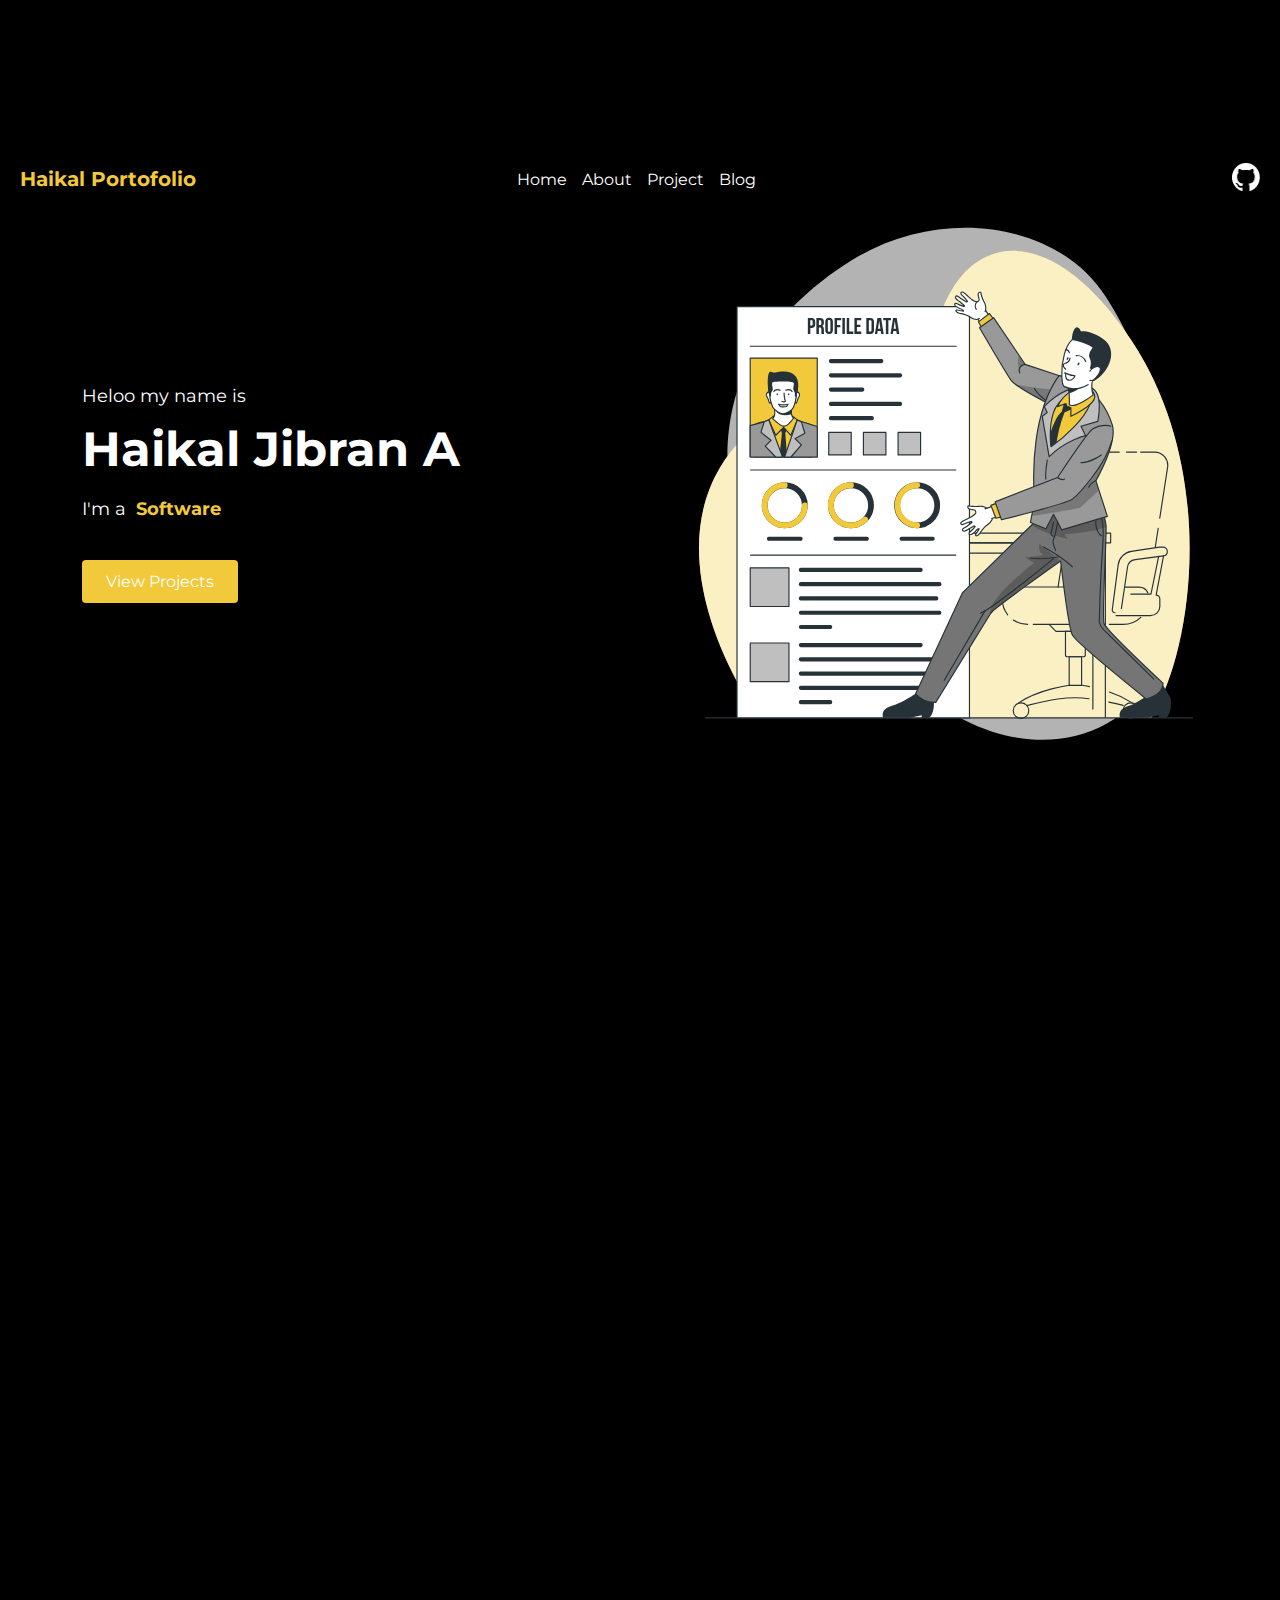
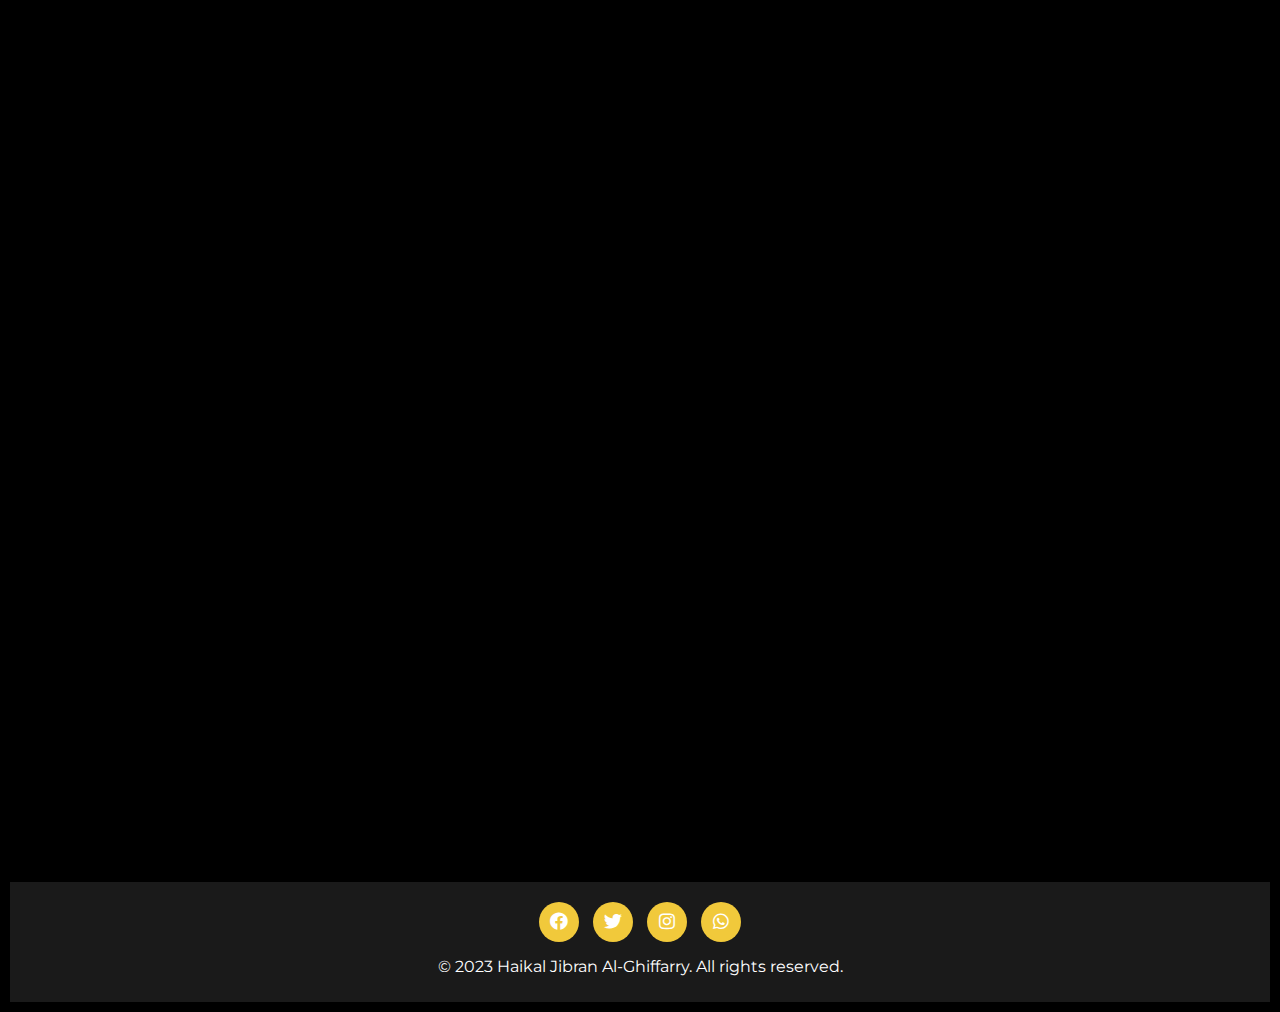
<file: index.html>
<!DOCTYPE html>
<html lang="en">
<head>
    <meta charset="UTF-8">
    <meta name="viewport" content="width=device-width, initial-scale=1.0">
    <title>Haikal Website</title>
    <link rel="shortcut icon" href="assets/favicon.png" type="image/x-icon">
    <link rel="stylesheet" href="css/style.css">
    <link rel="stylesheet" href="https://cdnjs.cloudflare.com/ajax/libs/font-awesome/5.15.3/css/all.min.css">
    <link rel="preconnect" href="https://fonts.googleapis.com">
    <link rel="preconnect" href="https://fonts.gstatic.com" crossorigin>
    <link href="https://fonts.googleapis.com/css2?family=Montserrat:wght@300;700&display=swap" rel="stylesheet">

</head>
<body>
    <!-- Navbar -->
    <div class="navbar">
        <a href="#hero" id="refreshLink" class="navbar-brand">Haikal Portofolio</a>
        <a href="#hero" id="autoClickLink" style="display: none;"></a>
        <div class="navbar-menu">
          <a href="#hero">Home</a>
          <a href="#about">About</a>
          <a href="#project">Project</a>
          <a href="#blog">Blog</a>
        </div>
        <div class="navbar-icons">
          <a href="https://github.com/Gaimon08"><img src="assets/github.png" alt="github"></a>
        </div>
        
        <div class="navbar-menu-icon">
          <a href="https://github.com/Gaimon08"><img src="assets/github.png" alt="github"></a>
        </div>
      </div>
 
      <!-- <div class="navbar-dropdown">
        <div class="navbar-dropdown-close">
            <svg xmlns="http://www.w3.org/2000/svg" x="0px" y="0px" width="34" height="34" viewBox="0,0,256,256"
            style="fill:#000000;">
            <g fill="#ffffff" fill-rule="nonzero" stroke="none" stroke-width="1" stroke-linecap="butt" stroke-linejoin="miter" stroke-miterlimit="10" stroke-dasharray="" stroke-dashoffset="0" font-family="none" font-weight="none" font-size="none" text-anchor="none" style="mix-blend-mode: normal"><g transform="scale(5.12,5.12)"><path d="M0,7.5v5h50v-5zM0,22.5v5h50v-5zM0,37.5v5h50v-5z"></path></g></g>
            </svg>
        </div>
    
        <a href="#hero">Home</a>
        <a href="#about">About</a>
        <a href="#project">Project</a>
        <a href="#blog">Blog</a>
        <a href="https://github.com/Gaimon08"><img src="assets/github.png" alt="github"></a>
      </div> -->
      
     <!-- Navbar end -->
<main>
    <!-- Landing page -->
      <section id="hero" class="hero">
        <!-- content mobile -->
        <div class="hero-content-mobile">
          <div class="hero-image">
            <img src="assets/Profile data-bro.svg" alt="Hero Image">
          </div>
          <div class="hero-text">
            <p style="margin-bottom: -20px;">Heloo my name is</p>
            <h1>Haikal Jibran A</h1>
            <p style="text-align:left;">I'm a &nbsp;<span  id="typing-text-1"></span></p>
            <a href="#project" class="btn">View Projects</a>
          </div>
        </div>
        <!-- content mobile end -->
        <!-- content dekstop -->
        <div class="hero-content-dekstop">
          <div class="hero-text">
            <p style="margin-bottom: -20px;">Heloo my name is</p>
            <h1>Haikal Jibran A</h1>
            <p>I'm a &nbsp;<span  id="typing-text-2"></span></p>
            <a href="#project" class="btn">View Projects</a>
          </div>
             <div class="hero-image">
            <img src="assets/Profile data-bro.svg" alt="Hero Image">
          </div>
        </div>
        <!-- content desktop end-->
      </section>
      <!-- Landing page end -->
      <!-- About page -->
      <section class="about" id="about">
        <!-- about card dekstop -->
          <div class="about-card-dekstop">
              <div class="title">
                <h2>About Me</h2>
                <div class="line"></div>
              </div>   
              <div class="button-container-exp">
                <button class="toggleButton" data-original-text="About Haikal">About Haikal</button>
                <button class="toggleButton" data-original-text="UBC Competition 22">UBC Competition 22</button>
                <button class="toggleButton" data-original-text="Smart coffe monitoring">Smart coffe monitoring</button>
                <button class="toggleButton" data-original-text="AVP 23">AVP 23</button>
              
              </div>
             
              <div class="content">
                <img src="assets/poto-profil.jpg" alt="Profile Picture" class="profile-picture">
                <div class="text-container">
                 
                  <h1>ABOUT HAIKAL</h1>
                  <p>  HELLO WORLD!!!, My name is Haikal Jibran Al-Ghiffarry, and I was born on December 8, 2005, in Kuningan. I am currently studying at SMK Negri 2 Kuningan, specializing in Software Engineering. I have a passion for technology and love exploring the world of software development. Solving problems through coding brings me immense joy and fulfillment. Apart from my academic pursuits, I enjoy spending time with friends and family, playing sports, and exploring new places. I am eager to learn and grow in the field of software engineering, and I look forward to contributing my skills and knowledge to create innovative solutions in the future.</p>
                  <p>
                    Regarding my expertise in Software Engineering, I have participated in various training sessions and application development projects. Throughout my time at SMK Negri 2 Kuningan, I actively engaged in various technology-related extracurricular activities, such as programming competitions and application development. My enthusiasm for tackling technical challenges and my interest in technological innovation drive me to continue learning and enhancing my skills. I aspire to become a professional in this field and contribute to creating software solutions that benefit society. Additionally, I possess a friendly and sociable personality with excellent communication skills, which aid me in working collaboratively with teams and interacting with diverse individuals. With determination and dedication, I am committed to achieving success in my career and making a positive impact in the world of technology.
                  </p>
                </div>
              </div>
              <div class="content">
                <img src="assets/unikuubc.jpg" alt="Profile Picture" class="exp-picture">
                <div class="text-container">
                  <h1>UNIKU BUISNES COMUNITY COMPETITION 2022</h1>
                  <p>Pada tahun 2022, saya dan tim berkesempatan untuk berpartisipasi dalam lomba UBC Competition di Universitas Kuningan. Lomba ini merupakan ajang kompetisi bisnis plan, di mana kami diminta untuk menyusun rencana bisnis aplikasi penjualan barang daur ulang secara online. Dengan semangat tim yang tinggi, kami mengerahkan upaya maksimal dalam mengembangkan ide bisnis yang inovatif dan berkelanjutan. Setelah melalui berbagai tahap seleksi dan presentasi, dengan bangga kami dapat menyatakan bahwa tim kami berhasil meraih <b>juara 1</b> dalam kompetisi ini.</p>
                  <p>Keberhasilan dalam lomba ini tidak hanya merupakan pengakuan atas kerja keras tim kami, tetapi juga menjadi pendorong untuk terus mengembangkan aplikasi <b> RETHREEE</b> dan mengimplementasikan visi kami untuk menyumbangkan kontribusi yang berarti bagi lingkungan dan masyarakat. Dengan pengalaman berharga dari UBC Competition 2022 ini, kami percaya bahwa RETHREEE akan menjadi langkah maju dalam mendukung gerakan menuju lingkungan yang lebih bersih dan berkelanjutan di masa depan.</p>
                </div>
              </div>
              <div class="content">
                <img src="assets/riset.jpg" alt="Profile Picture" class="exp-picture">
                <div class="text-container">
                  <h1>Smart Coffe Monitoring Berbasis IoT</h1>
                  <p>
                    Pada kesempatan lain, saya terlibat dalam riset dan forum grup diskusi yang berfokus pada <b>"Smart Coffee Monitoring Berbasis IoT"</b> dengan Universitas Muhammadiyah Cirebon dan Jakarta. Dalam riset ini, kami menjelajahi bagaimana teknologi Internet of Things (IoT) dapat diaplikasikan dalam industri kopi untuk memantau dan mengoptimalkan proses produksi serta kualitas kopi secara cerdas. Selama forum grup diskusi, saya dapat berdiskusi dan bertukar ide dengan para mahasiswa dan peneliti dari kedua universitas, berbagi pengetahuan tentang IoT dan aplikasinya dalam industri kopi. Kami juga membahas tantangan dan peluang dalam mengembangkan solusi yang efektif dan berkelanjutan untuk industri kopi menggunakan teknologi IoT.</p>
                  <p>Partisipasi dalam riset dan forum grup diskusi ini membuka wawasan saya tentang perkembangan terkini dalam teknologi IoT dan aplikasinya dalam berbagai industri, termasuk industri kopi. Saya merasa terinspirasi untuk terus berkontribusi dalam pengembangan teknologi yang inovatif dan memberikan dampak positif bagi masyarakat dan industri. Pengalaman ini juga memperluas jaringan pertemanan dan kolaborasi dengan para ahli dan praktisi di bidang terkait, yang dapat menjadi dukungan penting dalam perjalanan saya sebagai seorang profesional di dunia teknologi.</p>
                </div>
              </div>
              <div class="content">
                <img src="assets/AVP 23 2.jpeg" alt="Profile Picture" class="exp-picture">
                <div class="text-container">
                 <h1>Astra Vocapreneur Program 2023</h1>
                  <p>
                    Pada tahun 2023, saya berpartisipasi dalam lomba Astra Vocapreneur Program di DSA Mangunan Bantul dengan mengusung aplikasi penjualan barang daur ulang online,<b> RETHREEE</b>. Lomba ini merupakan tingkat nasional dan memberikan kesempatan bagi peserta dari seluruh Indonesia untuk berkompetisi. Meskipun pada lomba ini saya tidak berhasil meraih juara, pengalaman yang saya dapatkan sangat berharga. Lomba ini memberikan kesempatan bagi saya untuk belajar lebih banyak tentang dunia bisnis dan teknologi, serta berinteraksi dengan para profesional dan peserta dari berbagai latar belakang. Saya juga mendapatkan umpan balik berharga dari para juri, yang membantu saya dalam mengidentifikasi kekuatan dan kelemahan aplikasi saya.</p>
                  <p>Selain itu, pengalaman dalam lomba Astra Vocapreneur Program 2023 ini juga menginspirasi saya untuk terus mengembangkan <b> RETHREEE</b> menjadi lebih baik lagi. Saya mengambil hikmah dari setiap tantangan yang saya hadapi dan menggunakan pengalaman ini sebagai modal untuk tumbuh dan berkembang ke arah yang lebih baik. Meskipun tidak meraih juara, saya tetap bangga dengan usaha dan dedikasi saya, serta berkomitmen untuk terus berinovasi dan berkontribusi pada isu-isu lingkungan yang saya anggap penting. Pengalaman ini membuka mata saya tentang potensi dan peluang di bidang teknologi dan bisnis, dan saya bersemangat untuk menjalani perjalanan yang menarik dalam mengembangkan <b> RETHREEE</b> dan mencapai tujuan saya untuk lingkungan yang lebih baik.</p>
                </div>
              </div>
            </div>
            
            <!-- about card dekstop end -->
            <!-- about card mobile -->
          <div class="about-card-mobile">
              <div class="title">
                <h2>About Me</h2>
                <div class="line"></div>
              </div>
              <div class="button-container-exp">
                <button class="toggleButton" data-original-text="About Haikal">About Haikal</button>
                <button class="toggleButton" data-original-text="UBC Competition">UBC Competition</button>
                <button class="toggleButton" data-original-text="Smart coffe monitoring">Smart coffe monitoring</button>
                <button class="toggleButton" data-original-text="AVP 23">AVP 23</button>
              
              </div>
             
              <div class="content">
                <img src="assets/poto-profil.jpg" alt="Profile Picture" class="profile-picture">
                <div class="text-container">
                 
                
                  <p>  <b>HELLO WORLD!!!</b>, My name is Haikal Jibran Al-Ghiffarry, and I was born on December 8, 2005, in Kuningan. I am currently studying at SMK Negri 2 Kuningan, specializing in Software Engineering. I have a passion for technology and love exploring the world of software development. Solving problems through coding brings me immense joy and fulfillment. Apart from my academic pursuits, I enjoy spending time with friends and family, playing sports, and exploring new places. I am eager to learn and grow in the field of software engineering, and I look forward to contributing my skills and knowledge to create innovative solutions in the future.</p>
                  <p>
                    Regarding my expertise in Software Engineering, I have participated in various training sessions and application development projects. Throughout my time at SMK Negri 2 Kuningan, I actively engaged in various technology-related extracurricular activities, such as programming competitions and application development. My enthusiasm for tackling technical challenges and my interest in technological innovation drive me to continue learning and enhancing my skills. I aspire to become a professional in this field and contribute to creating software solutions that benefit society. Additionally, I possess a friendly and sociable personality with excellent communication skills, which aid me in working collaboratively with teams and interacting with diverse individuals. With determination and dedication, I am committed to achieving success in my career and making a positive impact in the world of technology.
                  </p>
                </div>
              </div>
              <div class="content">
                <img src="assets/unikuubc.jpg" alt="Profile Picture" class="exp-picture">
                <div class="text-container">
                  <h1>UNIKU BUISNES COMUNITY COMPETITION 2022</h1>
                  <p>Pada tahun 2022, saya dan tim berkesempatan untuk berpartisipasi dalam lomba UBC Competition di Universitas Kuningan. Lomba ini merupakan ajang kompetisi bisnis plan, di mana kami diminta untuk menyusun rencana bisnis aplikasi penjualan barang daur ulang secara online. Dengan semangat tim yang tinggi, kami mengerahkan upaya maksimal dalam mengembangkan ide bisnis yang inovatif dan berkelanjutan. Setelah melalui berbagai tahap seleksi dan presentasi, dengan bangga kami dapat menyatakan bahwa tim kami berhasil meraih <b>juara 1 </b> dalam kompetisi ini.</p>
                  <p>Keberhasilan dalam lomba ini tidak hanya merupakan pengakuan atas kerja keras tim kami, tetapi juga menjadi pendorong untuk terus mengembangkan aplikasi <b> RETHREEE</b> dan mengimplementasikan visi kami untuk menyumbangkan kontribusi yang berarti bagi lingkungan dan masyarakat. Dengan pengalaman berharga dari UBC Competition 2022 ini, kami percaya bahwa RETHREEE akan menjadi langkah maju dalam mendukung gerakan menuju lingkungan yang lebih bersih dan berkelanjutan di masa depan.</p>
                </div>
              </div>
              <div class="content">
                <img src="assets/riset.jpg" alt="Profile Picture" class="exp-picture">
                <div class="text-container">
                  <h1>Smart Coffe Monitoring Berbasis IoT</h1>
                  <p>
                    Pada kesempatan lain, saya terlibat dalam riset dan forum grup diskusi yang berfokus pada <b>"Smart Coffee Monitoring Berbasis IoT"</b> dengan Universitas Muhammadiyah Cirebon dan Jakarta. Dalam riset ini, kami menjelajahi bagaimana teknologi Internet of Things (IoT) dapat diaplikasikan dalam industri kopi untuk memantau dan mengoptimalkan proses produksi serta kualitas kopi secara cerdas. Selama forum grup diskusi, saya dapat berdiskusi dan bertukar ide dengan para mahasiswa dan peneliti dari kedua universitas, berbagi pengetahuan tentang IoT dan aplikasinya dalam industri kopi. Kami juga membahas tantangan dan peluang dalam mengembangkan solusi yang efektif dan berkelanjutan untuk industri kopi menggunakan teknologi IoT.</p>
                  <p>Partisipasi dalam riset dan forum grup diskusi ini membuka wawasan saya tentang perkembangan terkini dalam teknologi IoT dan aplikasinya dalam berbagai industri, termasuk industri kopi. Saya merasa terinspirasi untuk terus berkontribusi dalam pengembangan teknologi yang inovatif dan memberikan dampak positif bagi masyarakat dan industri. Pengalaman ini juga memperluas jaringan pertemanan dan kolaborasi dengan para ahli dan praktisi di bidang terkait, yang dapat menjadi dukungan penting dalam perjalanan saya sebagai seorang profesional di dunia teknologi.</p>
                </div>
              </div>
              <div class="content">
                <img src="assets/AVP 23 2.jpeg" alt="Profile Picture" class="exp-picture">
                <div class="text-container">
                  <h1>Astra Vocapreneur Program 2023</h1>
                  <p>
                    Pada tahun 2023, saya berpartisipasi dalam lomba Astra Vocapreneur Program di Bantul dengan mengusung aplikasi penjualan barang daur ulang online,<b> RETHREEE</b>. Lomba ini merupakan tingkat nasional dan memberikan kesempatan bagi peserta dari seluruh Indonesia untuk berkompetisi. Meskipun pada lomba ini saya tidak berhasil meraih juara, pengalaman yang saya dapatkan sangat berharga. Lomba ini memberikan kesempatan bagi saya untuk belajar lebih banyak tentang dunia bisnis dan teknologi, serta berinteraksi dengan para profesional dan peserta dari berbagai latar belakang. Saya juga mendapatkan umpan balik berharga dari para juri, yang membantu saya dalam mengidentifikasi kekuatan dan kelemahan aplikasi saya.</p>
                  <p>Selain itu, pengalaman dalam lomba Astra Vocapreneur Program 2023 ini juga menginspirasi saya untuk terus mengembangkan <b> RETHREEE</b> menjadi lebih baik lagi. Saya mengambil hikmah dari setiap tantangan yang saya hadapi dan menggunakan pengalaman ini sebagai modal untuk tumbuh dan berkembang ke arah yang lebih baik. Meskipun tidak meraih juara, saya tetap bangga dengan usaha dan dedikasi saya, serta berkomitmen untuk terus berinovasi dan berkontribusi pada isu-isu lingkungan yang saya anggap penting. Pengalaman ini membuka mata saya tentang potensi dan peluang di bidang teknologi dan bisnis, dan saya bersemangat untuk menjalani perjalanan yang menarik dalam mengembangkan <b> RETHREEE</b> dan mencapai tujuan saya untuk lingkungan yang lebih baik.</p>
                </div>
              </div>
            </div>
            <!-- about card mobile end -->
            <!-- skill title -->
            <div class="section-title">
                <div class="title-line"></div>
                <h2>Skills</h2>
              </div>
              <!-- skill title end -->
              <!-- button container -->
                  <div class="button-container">
                    <button onclick="toggleContainer(1)">Tech Stock</button>
                    <button onclick="toggleContainer(2)">Tools</button>
                  </div>
                <!-- button container end -->
                <!-- tech stock section start-->
                <!-- card container -->
                  <div class="card-container active" id="container1">
                    <div class="card-container">

                    <div class="skill-card">
                    <div class="skill-card-content">
                        <img src="assets/html.png" alt="Icon" class="skill-icon">
                        <p class="skill-text">PHP</p>
                    </div>
                  </div>
                    <div class="skill-card">
                    <div class="skill-card-content">
                      <img src="assets/css.png" alt="Icon" class="skill-icon">
                      <p class="skill-text">CSS</p>
                    </div>
                  </div>
                    <div class="skill-card">
                    <div class="skill-card-content">
                      <img src="assets/php.png" alt="Icon" class="skill-icon">
                      <p class="skill-text">PHP</p>
                    </div>
                  </div>
                    <div class="skill-card">
                    <div class="skill-card-content">
                      <img src="assets/javascript.png" alt="Icon" class="skill-icon">
                      <p class="skill-text">Javascript</p>
                    </div>
                  </div>
                    <div class="skill-card">
                    <div class="skill-card-content">
                      <img src="assets/java.png" alt="Icon" class="skill-icon">
                      <p class="skill-text">Java</p>
                    </div>
                  </div>
                    <div class="skill-card">
                    <div class="skill-card-content">
                      <img src="assets/kotlin.png" alt="Icon" class="skill-icon">
                      <p class="skill-text">Kotlin</p>
                    </div>
                  </div>
                    <div class="skill-card">
                    <div class="skill-card-content">
                      <img src="assets/c++.png" alt="Icon" class="skill-icon">
                      <p class="skill-text">C++</p>
                    </div>
                  </div>
                    <div class="skill-card">
                    <div class="skill-card-content">
                      <img src="assets/c.png" alt="Icon" class="skill-icon">
                      <p class="skill-text">C</p>
                    </div>
                  </div>
                  </div>
                  </div>
                  </div>
                    <!-- tech stock section start-->
                    <!-- tools section start -->
                  <div class="card-container-project" id="container2" style="display: none;">
                    <div class="card-container">
                        <div class="skill-card">
                        <div class="skill-card-content">
                          <img src="assets/netbeans.svg" alt="Icon" class="skill-icon">
                          <p class="skill-text">Netbeans</p>
                        </div>
                      </div>
                        <div class="skill-card">
                        <div class="skill-card-content">
                          <img src="assets/visualstudio.png" alt="Icon" class="skill-icon">
                          <p class="skill-text">Visual Studio</p>
                        </div>
                      </div>
                        <div class="skill-card">
                        <div class="skill-card-content">
                          <img src="assets/androidstd.png" alt="Icon" class="skill-icon">
                          <p class="skill-text">Android Studio</p>
                        </div>
                        </div>
                        <div class="skill-card">
                        <div class="skill-card-content">
                          <img src="assets/sqlserver.png" alt="Icon" class="skill-icon">
                          <p class="skill-text">SQL Server</p>
                        </div>
                        </div>
                        <!-- tools section end -->
                  </div> 
                <!-- card container end -->
    </section>
<!-- About end -->
<!-- project section -->
    <section id="project" class="project">
        <!-- title project -->
        <div class="title">
            <h2>Project</h2>
            <div class="line"></div>
          </div>
          <!-- title project end -->
            <!-- Card container project -->
          <div class="card-container">
            <div class="project-card">
              <div class="project-card__image">
                <img src="assets/rethreeeapk.jpg" alt="Gambar Proyek">
              </div>
              <div class="project-card__content">
                <h4 class="project-card__title">RETHREEE Mobile</h4>
                <p class="project-card__description">Aplikasi penjualan barang daur ulang online. </p>
                <p class="project-card__language">
                  <span class="project-card__language--small">Kotlin,Android Studio</span>
                  <span class="project-card__icons">
                      <a href="https://github.com/Gaimon08?tab=repositories" target="_blank"><i class="fab fa-github fa-inverse"></i></a>
                      <a href="link-web.html"><i class="fas fa-external-link-alt fa-inverse"></i></a>            
                  </span>
                </p>
              </div>
            </div>

            <div class="project-card">
              <div class="project-card__image">
                <img src="assets/riset.jpg" alt="Gambar Proyek">
              </div>
              <div class="project-card__content">
                <h4 class="project-card__title">Smart Coffee Monitoring</h4>
                <p class="project-card__description">Pengembangan model smart coffe monitoring berbasis IoT. </p>
                <p class="project-card__language">
                  <span class="project-card__language--small">17-09-2022</span>
                  <span class="project-card__icons">
                      <a href="https://github.com/Gaimon08?tab=repositories" target="_blank"><i class="fab fa-github fa-inverse"></i></a>
                      <a href="link-web.html"><i class="fas fa-external-link-alt fa-inverse"></i></a>            
                  </span>
                </p>
              </div>
            </div>
          <div class="project-card">
              <div class="project-card__image">
                <img src="assets/makeredu.jpg" alt="Gambar Proyek">
              </div>
              <div class="project-card__content">
                <h4 class="project-card__title">Bootcamp IoT Makeredu</h4>
                <p class="project-card__description">Pelatihan Internet Of Things di website makeredu. </p>
                <p class="project-card__language">
                  <span class="project-card__language--small">26-08-2022</span>
                  <span class="project-card__icons">
                      <a href="https://github.com/Gaimon08?tab=repositories" target="_blank"><i class="fab fa-github fa-inverse"></i></a>
                      <a href="link-web.html"><i class="fas fa-external-link-alt fa-inverse"></i></a>            
                  </span>
                </p>
              </div>
            </div>
          <div class="project-card">
              <div class="project-card__image">
                <img src="assets/literasi_scada.png" alt="Gambar Proyek">
              </div>
              <div class="project-card__content">
                <h4 class="project-card__title">Literasi Scada</h4>
                <p class="project-card__description">Webstite Komunitas Literasi SMK Negeri 2 Kuningan. </p>
                <p class="project-card__language">
                  <span class="project-card__language--small">17-03-2023</span>
                  <span class="project-card__icons">
                      <a href="https://github.com/Gaimon08?tab=repositories" target="_blank"><i class="fab fa-github fa-inverse"></i></a>
                      <a href="link-web.html"><i class="fas fa-external-link-alt fa-inverse"></i></a>            
                  </span>
                </p>
              </div>
            </div>
         
         
            <div class="project-card">
                <div class="project-card__image">
                  <img src="assets/apkkasirjpg.jpg" alt="Gambar Proyek">
                </div>
                <div class="project-card__content">
                  <h4 class="project-card__title">Aplikasi Kasir</h4>
                  <p class="project-card__description">Aplikasi pengelolaan kasir baratie restaurant. </p>
                  <p class="project-card__language">
                    <span class="project-card__language--small">Java,Netbeans</span>
                    <span class="project-card__icons">
                        <a href="https://github.com/Gaimon08?tab=repositories" target="_blank"><i class="fab fa-github fa-inverse"></i></a>
                        <a href="link-web.html"><i class="fas fa-external-link-alt fa-inverse"></i></a>            
                    </span>
                  </p>
                </div>
              </div>
            <div class="project-card">
                <div class="project-card__image">
                  <img src="assets/eskulweb.jpg" alt="Gambar Proyek">
                </div>
                <div class="project-card__content">
                  <h4 class="project-card__title">Wesite Ekstrakulikuler</h4>
                  <p class="project-card__description">Website Ekstrakulikuler di smkn 2 kuningan. </p>
                  <p class="project-card__language">
                    <span class="project-card__language--small">Html,Css,Javascript</span>
                    <span class="project-card__icons">
                        <a href="https://github.com/Gaimon08?tab=repositories" target="_blank"><i class="fab fa-github fa-inverse"></i></a>
                        <a href="link-web.html"><i class="fas fa-external-link-alt fa-inverse"></i></a>            
                    </span>
                  </p>
                </div>
              </div>
            <div class="project-card">
                <div class="project-card__image">
                  <img src="assets/laundryapp.14.jpg" alt="Gambar Proyek">
                </div>
                <div class="project-card__content">
                  <h4 class="project-card__title">Aplikasi Laundry</h4>
                  <p class="project-card__description">Aplikasi pengelolaan laundry Washingtown. </p>
                  <p class="project-card__language">
                    <span class="project-card__language--small">Java,Netbeans</span>
                    <span class="project-card__icons">
                        <a href="https://github.com/Gaimon08?tab=repositories" target="_blank"><i class="fab fa-github fa-inverse"></i></a>
                        <a href="link-web.html"><i class="fas fa-external-link-alt fa-inverse"></i></a>            
                    </span>
                  </p>
                </div>
              </div>
            <div class="project-card">
                <div class="project-card__image">
                  <img src="assets/laundryweb.jpg" alt="Gambar Proyek">
                </div>
                <div class="project-card__content">
                  <h4 class="project-card__title">Website Laundry</h4>
                  <p class="project-card__description">Website pengelolaan laundry Washingtown. </p>
                  <p class="project-card__language">
                    <span class="project-card__language--small">Html,Css,Javascript,Php</span>
                    <span class="project-card__icons">
                        <a href="https://github.com/Gaimon08?tab=repositories" target="_blank"><i class="fab fa-github fa-inverse"></i></a>
                        <a href="link-web.html"><i class="fas fa-external-link-alt fa-inverse"></i></a>            
                    </span>
                  </p>
                </div>
              </div>
           

          </div>
         <!-- card container project end -->
          </section>
          <!-- Project section end -->
          <!-- Blog section -->
          <section id="blog" class="blog">
            <!-- title blog -->
            <div class="title">
                <div class="line"></div>
                <h2>Blog</h2>
              </div>
              <!-- title blog end -->
              
              <div class="carousel-container-blog">
                <div class="carousel">
                  <div class="card">
                    <img src="assets/20230314_203710_0000.png" alt="Blog 1" class="card-image">
                    <div class="card-content">
                      <h2 class="card-title">Blog Title 1</h2>
                      <p class="card-description">Lorem ipsum dolor sit amet, consectetur adipiscing elit. Vestibulum consequat sapien non elit gravida, id molestie nisi fringilla.</p>
                      <a href="#" class="card-button">Read More</a>
                    </div>
                  </div>
                  <div class="card">
                    <img src="assets/no-image.jpg" alt="Blog 2" class="card-image">
                    <div class="card-content">
                      <h2 class="card-title">Blog Title 2</h2>
                      <p class="card-description">Sed sagittis ex eget lectus aliquam, vitae fermentum neque euismod. Integer sagittis lectus a nunc condimentum, vel consequat ex feugiat.</p>
                      <a href="#" class="card-button">Read More</a>
                    </div>
                  </div>
                  <div class="card">
                    <img src="assets/no-image.jpg" alt="Blog 2" class="card-image">
                    <div class="card-content">
                      <h2 class="card-title">Blog Title 3</h2>
                      <p class="card-description">Duis et ipsum in risus feugiat laoreet. Phasellus eleifend risus ut risus efficitur congue. Quisque efficitur augue at neque varius, nec.</p>
                      <a href="#" class="card-button">Read More</a>
                    </div>
                  </div>
                  <div class="card">
                    <img src="assets/no-image.jpg" alt="Blog 2" class="card-image">
                    <div class="card-content">
                      <h2 class="card-title">Blog Title 4</h2>
                      <p class="card-description">Vestibulum dignissim urna id quam aliquet, ac lacinia ipsum vehicula. In malesuada urna ut ipsum congue, ac luctus ipsum ultricies.</p>
                      <a href="#" class="card-button">Read More</a>
                    </div>
                  </div>
                  <div class="card">
                    <img src="assets/no-image.jpg" alt="Blog 2" class="card-image">
                    <div class="card-content">
                      <h2 class="card-title">Blog Title 5</h2>
                      <p class="card-description">Vestibulum dignissim urna id quam aliquet, ac lacinia ipsum vehicula. In malesuada urna ut ipsum congue, ac luctus ipsum ultricies.</p>
                      <a href="#" class="card-button">Read More</a>
                    </div>
                  </div>
      
                </div>
              </div>

           
</div>
          
    </main>
    </section>  

    <section class="galery">
      <div class="title">
        <h2>gallery</h2>
        <div class="line"></div>
      </div>
      <div class="carousel-container">
        <div class="carousel-slide">
          <img src="assets/unikuubc.jpg" alt="Image 1">
          <img src="assets/AVP 23 2.jpeg" alt="Image 2">
          <img src="assets/AVP 23 1.jpeg" alt="Image 3">
          <img src="assets/riset.jpg" alt="Image 4">
        </div>
        <div class="carousel-dots"></div>
      </div>    
    </section>
          <footer class="footer">
            <div class="container">
              <div class="social-icons">
                <a href="https://www.facebook.com/haikal.jibran.5070" class="social-icon"><i class="fab fa-facebook"></i></a>
                <a href="#" class="social-icon"><i class="fab fa-twitter"></i></a>
                <a href="https://www.instagram.com/haikaljibrn__/" class="social-icon"><i class="fab fa-instagram"></i></a>
                <a href="#" class="social-icon"><i class="fab fa-whatsapp"></i></a>
              </div>
            </div>
            <p class="footer-text">&copy; 2023 Haikal Jibran Al-Ghiffarry. All rights reserved.</p>
          </footer>
      <script>
    //     const menuIcon = document.querySelector('.navbar-menu-icon');
    // const dropdown = document.querySelector('.navbar-dropdown');
    // const closeBtn = document.querySelector('.navbar-dropdown-close');

    // menuIcon.addEventListener('click', function () {
    //   dropdown.style.display = 'flex';
    // });

    // closeBtn.addEventListener('click', function () {
    //   dropdown.style.display = 'none';
    // });

    // carousel
    const slideContainer = document.querySelector('.carousel-slide');
const slides = Array.from(slideContainer.children);
const dotContainer = document.querySelector('.carousel-dots');

// Create dots
slides.forEach((_, index) => {
  const dot = document.createElement('div');
  dot.classList.add('carousel-dot');
  if (index === 0) dot.classList.add('active');
  dot.addEventListener('click', () => moveToSlide(index));
  dotContainer.appendChild(dot);
});

let currentIndex = 0;

function moveToSlide(index) {
  slideContainer.style.transform = `translateX(-${index * 100}%)`;
  dotContainer.querySelector('.active').classList.remove('active');
  dotContainer.children[index].classList.add('active');
  currentIndex = index;
}

function nextSlide() {
  currentIndex = (currentIndex + 1) % slides.length;
  moveToSlide(currentIndex);
}

setInterval(nextSlide, 4000); // Auto slide every 3 seconds

// carousel end

// JavaScript untuk menampilkan konten pertama secara otomatis saat halaman dimuat
const defaultContent = document.querySelector('.content');
defaultContent.style.display = 'flex';

// JavaScript untuk menangani klik pada semua tombol dan menampilkan konten terkait
const toggleButtons = document.querySelectorAll('.toggleButton');
const contents = document.querySelectorAll('.content');

for (let i = 0; i < toggleButtons.length; i++) {
  toggleButtons[i].addEventListener('click', () => {
    for (let j = 0; j < contents.length; j++) {
      if (i === j) {
        if (contents[i].style.display === 'none') {
          contents[i].style.display = 'flex';
          toggleButtons[i].textContent = 'Close';
        } else {
          contents[i].style.display = 'none';
          toggleButtons[i].textContent = toggleButtons[i].dataset.originalText; // Menggunakan data asli dari tombol
        }
      } else {
        contents[j].style.display = 'none';
        toggleButtons[j].textContent = toggleButtons[j].dataset.originalText; // Menggunakan data asli dari tombol
      }
    }
  });
}


    var texts = ["Software Engineer.", "Website Developer.", "Mobile app Developer.", "Dekstop app Developer."]; 
var delay = 100; 
var eraseDelay = 1000; 
var index = 0;
var isDeleting = false; 

var container1 = document.getElementById("typing-text-1");
var container2 = document.getElementById("typing-text-2");
var text1 = "";
var text2 = "";
var typingIndex1 = 0;
var typingIndex2 = 0;

function type() {
  var currentText = texts[index];
  
  if (isDeleting) {
    text1 = currentText.substring(0, text1.length - 1);
    text2 = currentText.substring(0, text2.length - 1);
  } else {
    text1 = currentText.substring(0, text1.length + 1);
    text2 = currentText.substring(0, text2.length + 1);
  }
  
  container1.innerHTML = "<span class='typed-text'>" + text1 + "</span>";
  container2.innerHTML = "<span class='typed-text'>" + text2 + "</span>";
  
  if (!isDeleting && text1 === currentText) {
    isDeleting = true;
    setTimeout(type, eraseDelay);
  } else if (isDeleting && text1 === "") {
    isDeleting = false;
    index = (index + 1) % texts.length;
    setTimeout(type, delay);
  } else {
    setTimeout(type, delay);
  }
}

type();

        // Menggunakan JavaScript untuk menambahkan dan menghapus kelas 'active' saat section di-klik dan mengaktifkan animasi saat section aktif saat di-scroll
        document.querySelectorAll('nav a').forEach(link => {
      link.addEventListener('click', scrollToSection);
    });

    document.addEventListener('scroll', activateAnimation);

    function scrollToSection(event) {
      event.preventDefault();
      const targetId = event.target.getAttribute('href');
      const targetSection = document.querySelector(targetId);

      // Hapus kelas 'active' dari section lain
      document.querySelectorAll('section').forEach(section => {
        if (section !== targetSection) {
          section.classList.remove('active');
        }
      });

      const offsetTop = targetSection.getBoundingClientRect().top;
      const scrollY = window.scrollY;
      const offsetY = offsetTop + scrollY - 10; // Mengurangi 10 piksel untuk memindahkan section sedikit ke atas
      window.scrollTo({
        top: offsetY,
        behavior: 'instant'
      });

      // Tambahkan kelas 'active' pada section yang di-klik
      targetSection.classList.add('active');
    }

    function activateAnimation() {
      document.querySelectorAll('section').forEach(section => {
        const sectionTop = section.getBoundingClientRect().top;
        const sectionBottom = section.getBoundingClientRect().bottom;
        const isVisible = sectionTop < window.innerHeight && sectionBottom >= 0;

        if (isVisible) {
          section.classList.add('active');
        } else {
          section.classList.remove('active');
        }
      });
    }


function toggleContainer(containerNumber) {
      var container1 = document.getElementById("container1");
      var container2 = document.getElementById("container2");

      if (containerNumber === 1) {
        container1.style.display = "block";
        container2.style.display = "none";
      } else if (containerNumber === 2) {
        container1.style.display = "none";
        container2.style.display = "block";
      }
    }


    const carouselContainer = document.querySelector('.carousel-container');
const carousel = document.querySelector('.carousel');
const scrollIndicator = document.querySelector('.scroll-indicator');

const cardWidth = carousel.querySelector('.card').offsetWidth;
const visibleCards = 4; // Number of cards visible at a time

let isDown = false;
let startX;
let scrollLeft;

carousel.addEventListener('mousedown', (e) => {
  isDown = true;
  startX = e.pageX - carousel.offsetLeft;
  scrollLeft = carousel.scrollLeft;
  carousel.style.cursor = 'grabbing';
});

carousel.addEventListener('mouseleave', () => {
  isDown = false;
  carousel.style.cursor = 'grab';
});

carousel.addEventListener('mouseup', () => {
  isDown = false;
  carousel.style.cursor = 'grab';
});

carousel.addEventListener('mousemove', (e) => {
  if (!isDown) return;
  e.preventDefault();
  const x = e.pageX - carousel.offsetLeft;
  const walk = (x - startX) * 3; // Adjust scrolling speed
  carousel.scrollLeft = scrollLeft - walk;
});

carouselContainer.addEventListener('scroll', () => {
  const scrollPos = carouselContainer.scrollLeft;
  const maxScrollPos = carousel.scrollWidth - carouselContainer.clientWidth;
  const scrollPercentage = (scrollPos / maxScrollPos) * 100;
  scrollIndicator.style.width = `${scrollPercentage}%`;
});


    // Fungsi untuk merefresh halaman saat tautan diklik
    function refreshPage() {
            location.reload();
        }

        // Fungsi untuk mengklik tautan secara otomatis
        function autoClickLink() {
            var link = document.getElementById('autoClickLink');
            if (link) {
                link.click();
            }
        }

        // Event listener untuk tautan refresh
        document.getElementById('refreshLink').addEventListener('click', function(event) {
            event.preventDefault();
            refreshPage();
        });

        // Panggil fungsi autoClickLink() setelah halaman selesai dimuat
        window.onload = autoClickLink;



        
      </script>
</body>
</html>
</file>
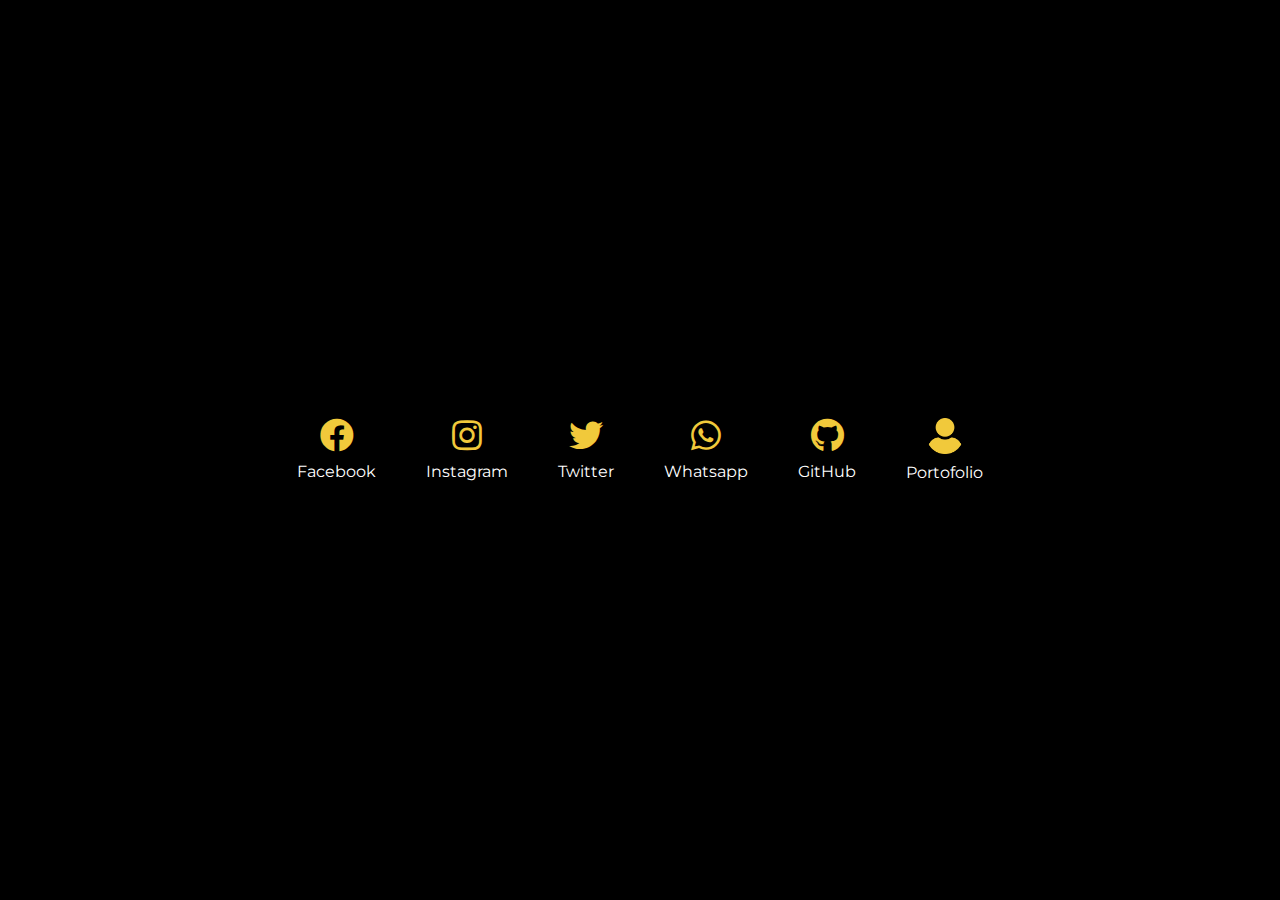
<file: hyperlink.html>
<!DOCTYPE html>
<html lang="en">
<head>
    <meta charset="UTF-8">
    <meta name="viewport" content="width=device-width, initial-scale=1.0">
    <title>Document</title>
    <link rel="preconnect" href="https://fonts.googleapis.com">
    <link rel="preconnect" href="https://fonts.gstatic.com" crossorigin>
    <link href="https://fonts.googleapis.com/css2?family=Montserrat:wght@300;700&display=swap" rel="stylesheet">
    <link rel="stylesheet" href="css/style-linktree.css">
    <link rel="stylesheet" href="https://cdnjs.cloudflare.com/ajax/libs/font-awesome/5.15.3/css/all.min.css">
</head>
<body>
    <div class="linktree">
        <a class="social-link" href="https://www.facebook.com/haikal.jibran.5070" target="_blank">
          <i class="fab fa-facebook"></i>
          <span>Facebook</span>
        </a>
        <a class="social-link" href="https://www.instagram.com/haikaljibrn__/" target="_blank">
          <i class="fab fa-instagram"></i>
          <span>Instagram</span>
        </a>
        <a class="social-link" href="" target="_blank">
          <i class="fab fa-twitter"></i>
          <span>Twitter</span>
        </a>
        <a class="social-link" href="" target="_blank">
          <i class="fab fa-whatsapp"></i>
          <span>Whatsapp</span>
        </a>
        <a class="social-link" href="https://github.com/Gaimon08" target="_blank">
          <i class="fab fa-github"></i>
          <span>GitHub</span>
        </a>
        <a class="social-link" href="https://gaimon08.github.io/haikalwebsite_portofolio-3.0/#hero" target="_blank">
          <i ><img src="assets/favicon.png" alt=""></i>
          <span>Portofolio</span>
        </a>
    
    
    
      
</body>
</html>
</file>
<file: css/style.css>
html {
  scroll-behavior: smooth;
  margin: 10px;
}

body {
  margin: 0;
  font-family: "Montserrat", sans-serif;
  background-color: #000;
}

main {
  text-align: center;
}

section {
  height: 150vh;
  margin-bottom: 150px;
  opacity: 0;
  transform: translateY(20px) scale(0.9); /* Zoom out: scale(0.9) */
  padding: 2rem;
  transition: opacity 0.3s ease, transform 0.8s ease;
}

section.active {
  opacity: 1;
  transform: translateY(100px) scale(1);
}

section h2 {
  font-size: 36px;
  margin-bottom: 20px;
}

section p {
  font-size: 18px;
  margin-bottom: 40px;
}

/* navbar style */

.navbar {
  position: sticky;
  top: 0;
  z-index: 2;
  display: flex;
  justify-content: space-between;
  align-items: center;
  background-color: #000;
  padding: 10px;
}

.navbar.scrolled {
  backdrop-filter: blur(10px);
  background-color: rgba(97, 135, 110, 0.8);
}

.navbar-brand {
  color: #f1c93b;
  font-weight: bold;
  font-size: 20px;
  text-decoration: none;
}

.navbar-menu {
  display: flex;
  justify-content: center;
  align-items: center;
  flex-grow: 1;
}

.navbar-menu a {
  position: relative;
  color: #fff;
  margin-left: 15px;
  text-decoration: none;
}

.navbar-menu a::after {
  content: "";
  position: absolute;
  width: 100%;
  height: 2px;
  background-color: #f1c93b;
  bottom: -2px;
  left: 0;
  transform: scaleX(0);
  transition: transform 0.3s ease-in-out;
}

.navbar-menu a:hover::after {
  transform: scaleX(1);
}

.navbar-icons {
  display: flex;
  align-items: center;
  padding-left: 155px;
}

.navbar-icons img {
  margin-left: 15px;
  width: 28px;
  height: 28px;
}

.navbar-menu-icon {
  color: #eae7b1;
  display: none;
  cursor: pointer;
}

.navbar-dropdown {
  z-index: 3;
  display: none;
  position: fixed;
  text-align: left;
  top: 0;
  left: 0;
  width: 100%;
  height: 100%;
  background-color: rgba(0, 0, 0, 0.9);
  justify-content: center;
  align-items: center;
  flex-direction: column;
}

.navbar-dropdown a {
  display: inline-block;
  width: 200px;
  color: #fff;
  margin: 10px;
  font-weight: bold;
  font-size: 28px; /* Ubah ukuran teks sesuai kebutuhan */
  padding: 10px;
  text-decoration: none;
}

.navbar-dropdown-close {
  position: absolute;
  top: 10px;
  right: 10px;
  color: #fff;
  cursor: pointer;
}

/* Navbar style end */

/* Landing page style */

.hero-content-dekstop {
  display: flex;
  align-items: center;
  justify-content: center;
  flex-direction: row;
}

.hero-content-mobile {
  display: none;
}

.hero-text {
  flex: 1;
  text-align: left;
  margin-left: 40px;
}

.hero-image {
  flex: 1;
  text-align: right;
}

.hero-image img {
  width: 100%;
  height: auto;
  border-radius: 8px;
}

#hero h1 {
  font-size: 48px;
  margin-bottom: 20px;
  color: #fff;
}

#hero p {
  font-size: 18px;
  margin-bottom: 40px;
  color: #fff;
}

#hero span {
  color: #f1c93b;
  font-weight: bold;
}

.btn {
  display: inline-block;
  background-color: #f1c93b;
  color: #fff;
  padding: 12px 24px;
  border-radius: 4px;
  text-decoration: none;
  transition: background-color 0.3s ease;
}

.btn:hover {
  background-color: #fbd85d;
  color: #fff;
}

@keyframes typing {
  from {
    width: 0;
  }
}

@keyframes blink-caret {
  50% {
    border-color: transparent;
  }
}

/* Landing page style end */

/* About style  */

.about-card-dekstop {
  background-color: rgba(255, 255, 255, 0.1);
  border-radius: 8px;
  padding: 20px;
}

.title {
  display: flex;
  align-items: center;
}

.title h2 {
  font-size: 24px;
  margin-right: 10px;
  color: #fff;
}

.line {
  flex-grow: 1;
  height: 1px;
  background-color: #f1c93b;
}

.content {
  display: none;
  align-items: center;
  margin-top: 20px;
  color: #fff;
 
}

.profile-picture {
  width: 30%;
 height:auto;
  border-radius: 10px;
  margin-right: 20px;
}
.exp-picture {
  width: 40%;
  height: auto;
  border-radius: 10px;
  margin-right: 20px;
}

.text-container {
  padding: 10px;
  margin-bottom: 20px;
  border-radius: 8px;
}

.text-container p {
  margin-bottom: 10px;
  font-size: 14px;
  text-align: left;
}
.text-container h1 {
  margin-bottom: 10px;
  font-size: 18px;
  font-height:bold;
  text-align: left;
}

.section-title {
  display: flex;
  align-items: center;
  margin-top: 20px;
}

.title-line {
  flex-grow: 1;
  height: 1px;
  background-color: #f1c93b;
  margin-right: 10px;
}

.section-title h2 {
  font-size: 24px;
  margin: 0;
  color: #fff;
}

/* carousel */

.carousel-container {
  position: relative;
  width: 60%;
  margin: 30px auto; /* Center the container horizontally and add margin on top */
  overflow: hidden;
}


.carousel-slide {
  display: flex;
  transition: transform 0.5s ease-in-out;
}

.carousel-slide img {
  width: 100%;
  border-radius:10px;
}

.carousel-dots {
  text-align: center;
  margin-top: 10px;
}

.carousel-dot {
  display: inline-block;
  width: 10px;
  height: 10px;
  background-color: gray;
  border-radius: 50%;
  margin: 0 5px;
  cursor: pointer;
}

.carousel-dot.active {
  background-color: #f1c93b;
}


/* carousel end */

/* card container responsive */

.card-container {
  display: none;
  margin-top: 20px;
  width:100%;
  display: flex;
  flex-wrap: wrap;
  justify-content: center;
  gap: 20px;
}

/* card container responsive end */



.button-container {
  text-align: left;
}
.button-container-exp {
  text-align: right;
}

.button-container button {
  padding: 5px;
  color: #fff;
  background-color: rgba(241, 201, 59, 0.1);
  width: content;
  border: none;
  border-radius: 5px;
}
.button-container-exp button {
  padding: 5px;
  color: #fff;
  background-color: rgba(241, 201, 59, 0.1);
  width: content;
  border: none;
  border-radius: 5px;
}

.skill-card {
  display: inline-block;
  flex-basis: calc(
    25% - 20px
  ); /* 4 card per baris dengan ruang 20px antara card */
  max-width: calc(25% - 20px);
  border: 1px solid #f1c93b;
  border-radius: 8px;
  overflow: hidden;
  transition: transform 0.3s ease;
}

.skill-card:hover {
  transform: scale(1.1);
}

.skill-card:hover {
  transform: scale(1.1);
}

.skill-card-content {
  display: flex;
  align-items: center;
  padding: 10px;
}

.skill-icon {
  width: 40px;
  height: 40px;
  margin-right: 10px;
}

.skill-text {
  margin: 0;
  color: #fff;
}

/* About style end */

/* Project style */
.card-container-project {
  display: none;
  margin-top: 20px;
  margin-bottom:100px;
  display: flex;
  flex-wrap: wrap;
  justify-content: center;
  gap: 20px;
}
.project-card {
  width: 290px;
  background-color: rgba(255, 255, 255, 0.1);
  border-radius: 6px;
  box-shadow: 0 2px 4px rgba(0, 0, 0, 0.1);
  margin-bottom: 20px;
  overflow: hidden;
  transition: transform 0.3s ease;
}

.project-card:hover {
  transform: scale(1.05);
}

.project-card__image {
  position: relative;
  width: 100%;
  height: 220px;
  overflow: hidden;
}

.project-card__image img {
  width: 100%;
  height: 100%;
  object-fit: cover;
}

.project-card__content {
  padding: 20px;
  color: #fff;
  text-align: left;
}

.project-card__title {
  font-size: 18px;
  font-weight: bold;
  margin-bottom: 10px;
}

.project-card__description {
  font-size: 14px;
  margin-bottom: 20px;
}

.project-card__language {
  font-size: 14px;
  color: #f1c93b;
  display: flex;
  justify-content: space-between;
  align-items: center;
  margin-top: auto;
  margin-bottom: 5px;
}

.project-card__language--small {
  font-size: 12px;
  opacity: 0.8;
}

.project-card__icons {
  display: flex;
}

.project-card__icons i {
  margin-left: 5px;
}

/* Project style end */

/* Blog style */
.blog{
  height: 100vh;
}
.carousel-container-blog {
  position: relative;
  overflow: hidden;
  width: 100%;
  height: 100%;
}

.scroll-indicator {
  position: absolute;
  bottom: 0;
  left: 0;
  width: 100%;
  height: 8px;
  background-color: #fff;
}

.carousel {
  display: flex;
  cursor: grab;
  overflow-x: auto;
  scrollbar-width: thin;
  scrollbar-color: rgba(0, 0, 0, 0.5) rgba(0, 0, 0, 0.1);
}

.card {
  flex: 0 0 calc(100% / 4);
  background-color: rgba(255, 255, 255, 0.1);
  border-radius: 6px;
  box-shadow: 0 2px 4px rgba(0, 0, 0, 0.1);
  margin-right: 20px;
}

.card-image {
  width: 100%;
  height: 180px;
  object-fit: cover;
  border-radius: 6px 6px 0 0;
}

.card-content {
  padding: 10px;
  color: #fff;
}

.card-title {
  font-size: 16px;
  font-weight: bold;
  margin-bottom: 5px;
}

.card-description {
  font-size: 14px;
  margin-bottom: 10px;
}

.card-button {
  display: inline-block;
  padding: 6px 12px;
  background-color: #f1c93b;
  color: #fff;
  text-decoration: none;
  border-radius: 4px;
}

.card-button:hover {
  background-color: #fff;
  color: #f1c93b;
}

.carousel::-webkit-scrollbar {
  height: 8px;
  background-color: rgba(0, 0, 0, 0.9);
}

.carousel::-webkit-scrollbar-thumb {
  background-color: rgba(0, 0, 0, 0.5);
}

/* Blog style end */

/* Style for the footer */
.footer {
  background-color: rgba(255, 255, 255, 0.1);
  color: #fff;
  margin-top: 75px;
  padding: 10px 0;
  text-align: center;
}

.footer .container {
  display: flex;
  justify-content: center;
  align-items: center;
}

.social-icons {
  margin-top: 10px;
}

.social-icon {
  display: inline-block;
  width: 40px;
  height: 40px;
  background-color: #f1c93b;
  border-radius: 50%;
  margin: 0 5px;
  text-align: center;
  line-height: 40px;
  font-size: 18px;
  color: #fff;
  transition: background-color 0.3s ease;
}

.social-icon:hover {
  background-color: #e0a825;
}

.footer-text {
  margin-top: 15px;
  font-size: 16px;
}

/* Responsive about card */

@media (min-width: 769px) {
  .navbar {
    position: sticky;
    top: 0;
    z-index: 999;
    display: flex;
    justify-content: space-between;
    align-items: center;
    background-color: #000;
    padding: 10px;
  }

  .about-card-mobile {
    display: none;
  }

  .about-card-dekstop {
    background-color: rgba(255, 255, 255, 0.1);
    border-radius: 8px;
    padding: 20px;
  }
}

/* Responsive about card end */

/* Responsive */

@media (max-width: 768px) {
  section {
    height: auto;
    margin-bottom: 150px;
    opacity: 0;
    transform: translateY(20px) scale(0.9); /* Zoom out: scale(0.9) */
    padding: 2rem;
    transition: opacity 0.3s ease, transform 0.5s ease;
  }

  section.active {
    opacity: 1;
    transform: translateY(10px) scale(1);
  }

  /* Navbar style responsive */

  .navbar-menu {
    display: none;
  }

  .navbar-menu-icon {
    display: block;
  }

  .navbar-icons {
    display: none;
  }

  .navbar-dropdown {
    display: none;
  }

  /* Navbar style responsive */

  /* Landing page style responsive */

  .hero-content-dekstop {
    display: none;
  }

  .hero-content-mobile {
    display: flex;
    align-items: center;
    justify-content: center;
    flex-direction: column;
    padding-top: 50px;
  }

  .hero-text {
    flex: 1;
    text-align: left;
    margin: 0px;
    width: 230px;
  }

  .hero-image {
    margin-top: 20px;
    text-align: center;
  }

  .hero-image img {
    max-width: 100%;
  }

  #hero h1 {
    font-size: 28px;
    margin-bottom: 20px;
    color: #fff;
  }

  #hero p {
    font-size: 12px;
    margin-bottom: 40px;
    color: #fff;
  }

  /* Landing page style responsive */

  /* About style responsive */

  .about {
    padding-top: 70px;
  }

  .about-card-dekstop {
    display: none;
  }

  .about-card-mobile {

    background-color: rgba(255, 255, 255, 0.2);
    border-radius: 8px;
    padding: 20px;
  }

  .content{
    display: none;
    align-items: center;
    justify-content: center;
    flex-direction: column;
  }



  .profile-picture {
    width: 80%;
    height: auto;
    border-radius:10px;
    margin-left:20px;
  }
  .exp-picture {
    width: 100%;
    height: auto;
    border-radius:10px;
    margin-left:20px;
  }

  .button-container-exp {
   display:flex;
   justify-content:center;
   flex-direction:row;
   flex-wrap: wrap;
   gap:10px;
  }
  
  .button-container-exp button {
    padding: 5px;
    color: #fff;
    background-color: rgba(241, 201, 59, 0.1);
    border: none;
    flex-basis: calc(
      50% - 20px
    ); /* 2 card per baris dengan ruang 20px antara card */
    max-width: calc(50% - 20px);
    border-radius: 5px;
  }

  .skill-card {
    flex-basis: calc(
      50% - 20px
    ); /* 2 card per baris dengan ruang 20px antara card */
    max-width: calc(50% - 20px);
  }

  /* About style responsive end */

  .project {
    padding-top: 50px;
  }

  .card {
    flex: 0 0 calc(100% / 1.1);
    background-color: rgba(255, 255, 255, 0.1);
    border-radius: 6px;
    box-shadow: 0 2px 4px rgba(0, 0, 0, 0.1);
    margin-right: 20px;
  }
}

.blog {
  margin-bottom: 0;
}

/* Responsive end */

/* mobile size */

@media (max-width: 480px) {
  html {
    scroll-behavior: smooth;
    margin: 0px;
  }

  .masuk-section {
    transform: translateY(20px);
    transition: opacity 1s ease, transform 3s ease;
  }

  .skill-card {
    flex-basis: 100%; /* 1 card per baris */
    max-width: 100%;
  }
  .carousel-container {
    position: relative;
    width: 100%;
    margin: 20px auto; /* Center the container horizontally and add margin on top */
    overflow: hidden;
  }

  .blog{
    height:100%;
  }

  .galery{
    height:content;
  }
}

/* mobile size end */
</file>
<file: css/style-linktree.css>
.linktree {
    display: flex;
    justify-content: center;
    gap: 50px;
  }
  
  .social-link {
    text-align: center;
    text-decoration: none;
    color: #fff;
    display: block;
  }
  
  .social-link i{
    color: #f1c93b;
    font-size: 34px;
    margin-bottom: 10px;
  }

  img{
    width:36px;
    height:36px;
  }
  
  .social-link span {
    display: block;
  }
  
  /* Menengahkan elemen secara horizontal dan vertikal */
  html, body {
    background-color:#000;
    font-family: "Montserrat", sans-serif;
    height: 100%;
    margin: 0;
    display: flex;
    justify-content: center;
    align-items: center;
  }
  
  /* Untuk ukuran layar yang lebih kecil */
  @media screen and (max-width: 768px) {
    .linktree {
      flex-direction: column;
      align-items: center;
    }
  }
</file>
